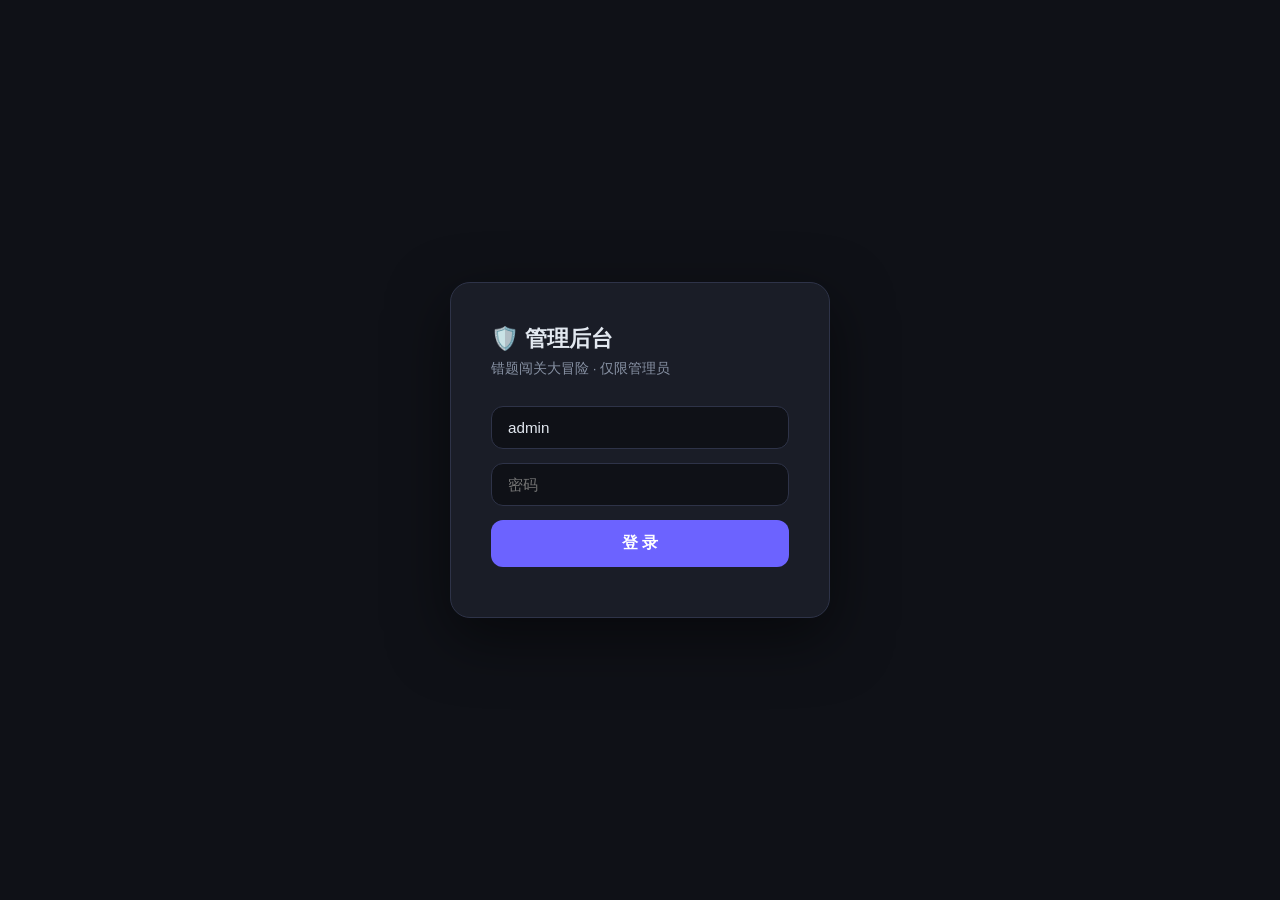
<file: admin.html>
<!DOCTYPE html>
<html lang="zh-CN">
<head>
  <meta charset="UTF-8" />
  <meta name="viewport" content="width=device-width, initial-scale=1.0" />
  <title>管理后台 · 错题闯关大冒险</title>
  <style>
    *, *::before, *::after { box-sizing: border-box; margin: 0; padding: 0; }

    :root {
      --bg: #0f1117;
      --card: #1a1d27;
      --card2: #22263a;
      --border: #2e3348;
      --accent: #6c63ff;
      --accent2: #4ecdc4;
      --warn: #f7b731;
      --danger: #fc5c65;
      --success: #26de81;
      --text: #e2e8f0;
      --text2: #8892a4;
      --text3: #4a5568;
      --radius: 12px;
      --font: -apple-system, 'PingFang SC', 'Microsoft YaHei', sans-serif;
    }

    body {
      font-family: var(--font);
      background: var(--bg);
      color: var(--text);
      min-height: 100vh;
    }

    /* ── LOGIN ── */
    #login-screen {
      display: flex; align-items: center; justify-content: center;
      min-height: 100vh; padding: 20px;
    }
    .login-card {
      background: var(--card);
      border: 1px solid var(--border);
      border-radius: 20px;
      padding: 40px;
      width: 100%; max-width: 380px;
      box-shadow: 0 20px 60px rgba(0,0,0,0.5);
    }
    .login-card h1 { font-size: 1.4rem; margin-bottom: 6px; }
    .login-card p { color: var(--text2); font-size: 0.85rem; margin-bottom: 28px; }
    .login-card input {
      width: 100%; padding: 12px 16px;
      background: var(--bg); border: 1.5px solid var(--border);
      border-radius: var(--radius); color: var(--text);
      font-size: 0.95rem; font-family: var(--font);
      margin-bottom: 14px; outline: none;
      transition: border-color 0.2s;
    }
    .login-card input:focus { border-color: var(--accent); }
    .login-card button {
      width: 100%; padding: 13px;
      background: var(--accent); border: none; border-radius: var(--radius);
      color: white; font-size: 1rem; font-weight: 700;
      font-family: var(--font); cursor: pointer;
      transition: opacity 0.2s;
    }
    .login-card button:hover { opacity: 0.85; }
    .login-error { color: var(--danger); font-size: 0.85rem; margin-top: 10px; }

    /* ── MAIN LAYOUT ── */
    #main-screen { display: none; flex-direction: column; min-height: 100vh; }

    .topbar {
      display: flex; align-items: center; justify-content: space-between;
      padding: 14px 24px;
      background: var(--card);
      border-bottom: 1px solid var(--border);
      position: sticky; top: 0; z-index: 100;
    }
    .topbar-title { font-size: 1rem; font-weight: 700; }
    .topbar-title span { color: var(--accent); }
    .topbar-right { display: flex; align-items: center; gap: 12px; }
    .badge-users, .badge-logs {
      padding: 4px 12px; border-radius: 20px;
      font-size: 0.78rem; font-weight: 700;
    }
    .badge-users { background: rgba(108,99,255,0.15); color: var(--accent); }
    .badge-logs { background: rgba(78,205,196,0.12); color: var(--accent2); }
    .logout-link {
      color: var(--text2); font-size: 0.82rem; cursor: pointer;
      padding: 4px 8px; border-radius: 8px;
      transition: color 0.2s;
    }
    .logout-link:hover { color: var(--danger); }

    .main-content { display: flex; flex: 1; overflow: hidden; }

    /* ── SIDEBAR ── */
    .sidebar {
      width: 200px; flex-shrink: 0;
      background: var(--card);
      border-right: 1px solid var(--border);
      padding: 16px 0;
      overflow-y: auto;
    }
    .sidebar-label {
      padding: 6px 16px 8px;
      font-size: 0.7rem; font-weight: 700;
      color: var(--text3); letter-spacing: 0.08em; text-transform: uppercase;
    }
    .sidebar-item {
      padding: 10px 16px;
      cursor: pointer; font-size: 0.88rem;
      color: var(--text2);
      border-left: 3px solid transparent;
      transition: all 0.15s;
    }
    .sidebar-item:hover { background: var(--card2); color: var(--text); }
    .sidebar-item.active {
      background: rgba(108,99,255,0.1);
      color: var(--accent);
      border-left-color: var(--accent);
      font-weight: 700;
    }
    .sidebar-divider { height: 1px; background: var(--border); margin: 8px 0; }

    /* ── CONTENT PANE ── */
    .content { flex: 1; overflow-y: auto; padding: 24px; }

    /* ── STAT CARDS ── */
    .stat-row {
      display: grid;
      grid-template-columns: repeat(auto-fill, minmax(160px, 1fr));
      gap: 16px; margin-bottom: 28px;
    }
    .stat-card {
      background: var(--card);
      border: 1px solid var(--border);
      border-radius: var(--radius); padding: 20px 18px;
    }
    .stat-label { font-size: 0.75rem; color: var(--text2); margin-bottom: 8px; }
    .stat-value { font-size: 2rem; font-weight: 900; }
    .stat-card:nth-child(1) .stat-value { color: var(--accent); }
    .stat-card:nth-child(2) .stat-value { color: var(--warn); }
    .stat-card:nth-child(3) .stat-value { color: var(--success); }
    .stat-card:nth-child(4) .stat-value { color: var(--accent2); }

    /* ── SECTION ── */
    .section-title {
      font-size: 0.95rem; font-weight: 800;
      margin-bottom: 14px; color: var(--text);
      display: flex; align-items: center; gap: 8px;
    }
    .section-title .dot {
      width: 8px; height: 8px; border-radius: 50%;
      background: var(--accent);
    }

    /* ── FILTER BAR ── */
    .filter-bar {
      display: flex; align-items: center; gap: 10px;
      margin-bottom: 14px; flex-wrap: wrap;
    }
    .filter-bar select, .filter-bar input {
      padding: 8px 12px;
      background: var(--card);
      border: 1px solid var(--border);
      border-radius: 8px; color: var(--text);
      font-size: 0.85rem; font-family: var(--font); outline: none;
    }
    .filter-bar button {
      padding: 8px 16px;
      background: var(--accent); border: none;
      border-radius: 8px; color: white;
      font-size: 0.85rem; font-weight: 700;
      font-family: var(--font); cursor: pointer;
    }

    /* ── TABLE ── */
    .table-wrap {
      background: var(--card);
      border: 1px solid var(--border);
      border-radius: var(--radius);
      overflow: hidden;
    }
    table { width: 100%; border-collapse: collapse; }
    th {
      padding: 10px 14px; text-align: left;
      font-size: 0.75rem; font-weight: 700;
      color: var(--text2); letter-spacing: 0.05em;
      background: var(--card2);
      border-bottom: 1px solid var(--border);
    }
    td {
      padding: 10px 14px; font-size: 0.85rem;
      border-bottom: 1px solid var(--border);
      vertical-align: middle;
    }
    tr:last-child td { border-bottom: none; }
    tr:hover td { background: rgba(255,255,255,0.02); }

    .tag {
      display: inline-block; padding: 2px 8px;
      border-radius: 6px; font-size: 0.72rem; font-weight: 700;
    }
    .tag-admin { background: rgba(247,183,49,0.15); color: var(--warn); }
    .tag-user  { background: rgba(108,99,255,0.12); color: var(--accent); }
    .tag-login { background: rgba(38,222,129,0.12); color: var(--success); }
    .tag-register { background: rgba(108,99,255,0.15); color: var(--accent); }
    .tag-add { background: rgba(78,205,196,0.12); color: var(--accent2); }
    .tag-score { background: rgba(247,183,49,0.12); color: var(--warn); }
    .tag-ocr { background: rgba(252,92,101,0.12); color: var(--danger); }
    .tag-default { background: rgba(255,255,255,0.05); color: var(--text2); }

    .user-link {
      color: var(--accent); cursor: pointer; text-decoration: underline;
      font-weight: 600;
    }
    .user-link:hover { opacity: 0.8; }

    .empty-state {
      padding: 48px; text-align: center;
      color: var(--text2); font-size: 0.9rem;
    }

    .loading {
      padding: 40px; text-align: center;
      color: var(--text2); font-size: 0.85rem;
    }

    /* ── TABS ── */
    .tab-bar {
      display: flex; gap: 2px;
      margin-bottom: 20px;
      background: var(--card);
      border: 1px solid var(--border);
      border-radius: 10px; padding: 4px;
      width: fit-content;
    }
    .tab-btn {
      padding: 7px 18px;
      border: none; border-radius: 8px;
      background: none; color: var(--text2);
      font-size: 0.85rem; font-weight: 700;
      font-family: var(--font); cursor: pointer;
      transition: all 0.15s;
    }
    .tab-btn.active { background: var(--accent); color: white; }
    .tab-btn:hover:not(.active) { color: var(--text); }

    /* ── RESPONSIVE ── */
    @media (max-width: 600px) {
      .sidebar { display: none; }
      .topbar { padding: 12px 16px; }
      .content { padding: 16px; }
      .stat-row { grid-template-columns: 1fr 1fr; }
    }
  </style>
</head>
<body>

<!-- ====== LOGIN ====== -->
<div id="login-screen">
  <div class="login-card">
    <h1>🛡️ 管理后台</h1>
    <p>错题闯关大冒险 · 仅限管理员</p>
    <input type="text" id="adm-username" placeholder="用户名" value="admin" autocomplete="username" />
    <input type="password" id="adm-password" placeholder="密码" autocomplete="current-password"
           onkeydown="if(event.key==='Enter') doAdminLogin()" />
    <button onclick="doAdminLogin()">登 录</button>
    <div class="login-error" id="adm-error"></div>
  </div>
</div>

<!-- ====== MAIN ====== -->
<div id="main-screen">
  <!-- Topbar -->
  <div class="topbar">
    <div class="topbar-title">🛡️ <span>管理后台</span> · 错题闯关</div>
    <div class="topbar-right">
      <span class="badge-users" id="badge-users">用户 –</span>
      <span class="badge-logs" id="badge-logs">日志 –</span>
      <span class="logout-link" onclick="doAdminLogout()">退出</span>
    </div>
  </div>

  <div class="main-content">
    <!-- Sidebar -->
    <div class="sidebar">
      <div class="sidebar-label">视图</div>
      <div class="sidebar-item active" id="nav-overview" onclick="showView('overview')">📊 总览</div>
      <div class="sidebar-item" id="nav-users" onclick="showView('users')">👤 用户管理</div>
      <div class="sidebar-item" id="nav-logs" onclick="showView('logs')">📋 操作日志</div>
    </div>

    <!-- Content -->
    <div class="content" id="content">
      <div class="loading">正在加载…</div>
    </div>
  </div>
</div>

<script>
// ── STATE ──
let adminToken = localStorage.getItem('adminToken') || '';
let currentView = 'overview';
let allUsers = [];
let statsData = {};

// ── API ──
async function api(path, method = 'GET', body = null) {
  const opts = {
    method,
    headers: { 'Content-Type': 'application/json' }
  };
  if (adminToken) opts.headers['Authorization'] = 'Bearer ' + adminToken;
  if (body) opts.body = JSON.stringify(body);
  const res = await fetch(path, opts);
  return res.json();
}

// ── LOGIN ──
async function doAdminLogin() {
  const username = document.getElementById('adm-username').value.trim();
  const password = document.getElementById('adm-password').value.trim();
  const errEl = document.getElementById('adm-error');
  errEl.textContent = '';

  if (!username || !password) { errEl.textContent = '请输入用户名和密码'; return; }

  const data = await api('/api/login', 'POST', { username, password });
  if (!data.ok) { errEl.textContent = data.error || '登录失败'; return; }

  // 验证是否有管理员权限
  adminToken = data.token;
  const me = await api('/api/me');
  if (!me.ok || !me.user.is_admin) {
    adminToken = '';
    errEl.textContent = '该账号没有管理员权限';
    return;
  }

  localStorage.setItem('adminToken', adminToken);
  showMain();
}

function doAdminLogout() {
  api('/api/logout', 'POST');
  adminToken = '';
  localStorage.removeItem('adminToken');
  document.getElementById('main-screen').style.display = 'none';
  document.getElementById('login-screen').style.display = 'flex';
}

// ── MAIN ──
function showMain() {
  document.getElementById('login-screen').style.display = 'none';
  document.getElementById('main-screen').style.display = 'flex';
  loadStats();
  showView('overview');
}

async function loadStats() {
  const data = await api('/api/admin/stats');
  if (!data.ok) return;
  statsData = data.stats;
  document.getElementById('badge-users').textContent = `用户 ${data.stats.users}`;
  document.getElementById('badge-logs').textContent = `日志 ${data.stats.log_entries}`;
}

// ── NAV ──
function showView(view) {
  currentView = view;
  ['overview', 'users', 'logs'].forEach(v => {
    document.getElementById('nav-' + v).classList.toggle('active', v === view);
  });
  if (view === 'overview') renderOverview();
  else if (view === 'users') renderUsers();
  else if (view === 'logs') renderLogs();
}

// ── OVERVIEW ──
async function renderOverview() {
  const el = document.getElementById('content');
  el.innerHTML = '<div class="loading">加载中…</div>';
  await loadStats();
  const s = statsData;
  el.innerHTML = `
    <div class="stat-row">
      <div class="stat-card"><div class="stat-label">👤 普通用户</div><div class="stat-value">${s.users ?? '–'}</div></div>
      <div class="stat-card"><div class="stat-label">📝 错题总数</div><div class="stat-value">${s.questions ?? '–'}</div></div>
      <div class="stat-card"><div class="stat-label">✅ 已掌握</div><div class="stat-value">${s.mastered ?? '–'}</div></div>
      <div class="stat-card"><div class="stat-label">📋 操作日志</div><div class="stat-value">${s.log_entries ?? '–'}</div></div>
    </div>
    <div class="section-title"><div class="dot"></div>最近操作</div>
    <div id="recent-logs"><div class="loading">加载中…</div></div>
  `;
  // 加载最近20条日志
  const logs = await api('/api/admin/logs?limit=20');
  if (logs.ok) {
    document.getElementById('recent-logs').innerHTML = renderLogsTable(logs.logs, true);
  }
}

// ── USERS ──
async function renderUsers() {
  const el = document.getElementById('content');
  el.innerHTML = '<div class="loading">加载用户数据…</div>';
  const data = await api('/api/admin/users');
  if (!data.ok) { el.innerHTML = '<div class="empty-state">加载失败</div>'; return; }
  allUsers = data.users;

  el.innerHTML = `
    <div class="section-title"><div class="dot"></div>用户列表（${allUsers.length} 人）</div>
    <div class="table-wrap">
      <table>
        <thead>
          <tr>
            <th>ID</th>
            <th>用户名</th>
            <th>昵称</th>
            <th>积分</th>
            <th>错题</th>
            <th>掌握</th>
            <th>角色</th>
            <th>最近活跃</th>
            <th>注册时间</th>
            <th>操作</th>
          </tr>
        </thead>
        <tbody>
          ${allUsers.map(u => `
            <tr>
              <td style="color:var(--text3)">${u.id}</td>
              <td>${u.username}</td>
              <td>${u.display_name}</td>
              <td style="font-weight:700;color:var(--warn)">${u.score}</td>
              <td>${u.question_count}</td>
              <td style="color:var(--success)">${u.mastered_count}</td>
              <td><span class="tag ${u.is_admin ? 'tag-admin' : 'tag-user'}">${u.is_admin ? '管理员' : '普通'}</span></td>
              <td style="color:var(--text2);font-size:0.8rem">${u.last_active ? fmtTime(u.last_active) : '无记录'}</td>
              <td style="color:var(--text2);font-size:0.8rem">${fmtTime(u.created_at)}</td>
              <td><span class="user-link" onclick="viewUserLogs(${u.id}, '${u.username}')">查看日志</span></td>
            </tr>
          `).join('')}
        </tbody>
      </table>
    </div>
  `;
}

async function viewUserLogs(userId, username) {
  showView('logs');
  // 等 DOM 渲染完再设置筛选
  setTimeout(async () => {
    const sel = document.getElementById('log-user-filter');
    if (sel) {
      sel.value = userId;
      await fetchAndRenderLogs(userId);
    }
  }, 100);
}

// ── LOGS ──
async function renderLogs() {
  const el = document.getElementById('content');
  el.innerHTML = `
    <div class="section-title"><div class="dot" style="background:var(--accent2)"></div>操作日志</div>
    <div class="filter-bar">
      <select id="log-user-filter" onchange="onUserFilterChange()">
        <option value="">全部用户</option>
        ${allUsers.map(u => `<option value="${u.id}">${u.username}（${u.display_name}）</option>`).join('')}
      </select>
      <select id="log-limit-filter">
        <option value="50">最近 50 条</option>
        <option value="200" selected>最近 200 条</option>
        <option value="500">最近 500 条</option>
      </select>
      <button onclick="refreshLogs()">刷新</button>
    </div>
    <div id="logs-table"><div class="loading">加载中…</div></div>
  `;
  await fetchAndRenderLogs();
}

async function onUserFilterChange() {
  const userId = document.getElementById('log-user-filter').value;
  await fetchAndRenderLogs(userId || null);
}

async function refreshLogs() {
  const userId = document.getElementById('log-user-filter')?.value;
  const limit = document.getElementById('log-limit-filter')?.value || 200;
  await fetchAndRenderLogs(userId || null, limit);
}

async function fetchAndRenderLogs(userId = null, limit = 200) {
  const el = document.getElementById('logs-table');
  if (!el) return;
  el.innerHTML = '<div class="loading">加载中…</div>';
  const qs = new URLSearchParams({ limit });
  if (userId) qs.set('user_id', userId);
  const data = await api(`/api/admin/logs?${qs}`);
  if (!data.ok) { el.innerHTML = '<div class="empty-state">加载失败</div>'; return; }
  el.innerHTML = renderLogsTable(data.logs, false);
}

function renderLogsTable(logs, compact) {
  if (!logs.length) return `
    <div class="empty-state">
      暂无操作记录<br>
      <span style="font-size:0.8rem;margin-top:6px;display:block;color:var(--text3)">
        操作日志从功能上线后开始记录，历史数据不包含在内。<br>
        用户下次登录、录题、答题后即可看到记录。
      </span>
    </div>`;
  return `
    <div class="table-wrap">
      <table>
        <thead>
          <tr>
            ${!compact ? '<th>ID</th>' : ''}
            <th>时间</th>
            <th>用户</th>
            <th>操作</th>
            <th>详情</th>
          </tr>
        </thead>
        <tbody>
          ${logs.map(l => `
            <tr>
              ${!compact ? `<td style="color:var(--text3);font-size:0.78rem">${l.id}</td>` : ''}
              <td style="color:var(--text2);font-size:0.8rem;white-space:nowrap">${fmtTime(l.created_at)}</td>
              <td>
                <span class="user-link" onclick="viewUserLogs(${l.user_id}, '${l.username}')">${l.username}</span>
              </td>
              <td>${actionTag(l.action)}</td>
              <td style="color:var(--text2);font-size:0.82rem;max-width:240px;overflow:hidden;text-overflow:ellipsis;white-space:nowrap"
                  title="${escHtml(l.detail)}">${escHtml(l.detail) || '–'}</td>
            </tr>
          `).join('')}
        </tbody>
      </table>
    </div>
  `;
}

// ── HELPERS ──
function actionTag(action) {
  const map = {
    '登录':   'tag-login',
    '注册':   'tag-register',
    '录入错题': 'tag-add',
    '批量录题': 'tag-add',
    '积分变化': 'tag-score',
    'AI识图': 'tag-ocr',
  };
  const cls = map[action] || 'tag-default';
  return `<span class="tag ${cls}">${action}</span>`;
}

function fmtTime(s) {
  if (!s) return '–';
  return s.replace('T', ' ').slice(0, 16);
}

function escHtml(s) {
  if (!s) return '';
  return String(s)
    .replace(/&/g, '&amp;')
    .replace(/</g, '&lt;')
    .replace(/>/g, '&gt;')
    .replace(/"/g, '&quot;');
}

// ── BOOT ──
(async function boot() {
  if (adminToken) {
    // 验证 token 是否有效且是管理员
    const me = await api('/api/me');
    if (me.ok && me.user.is_admin) {
      showMain();
      return;
    }
    localStorage.removeItem('adminToken');
    adminToken = '';
  }
  // 显示登录页
})();
</script>
</body>
</html>
</file>
